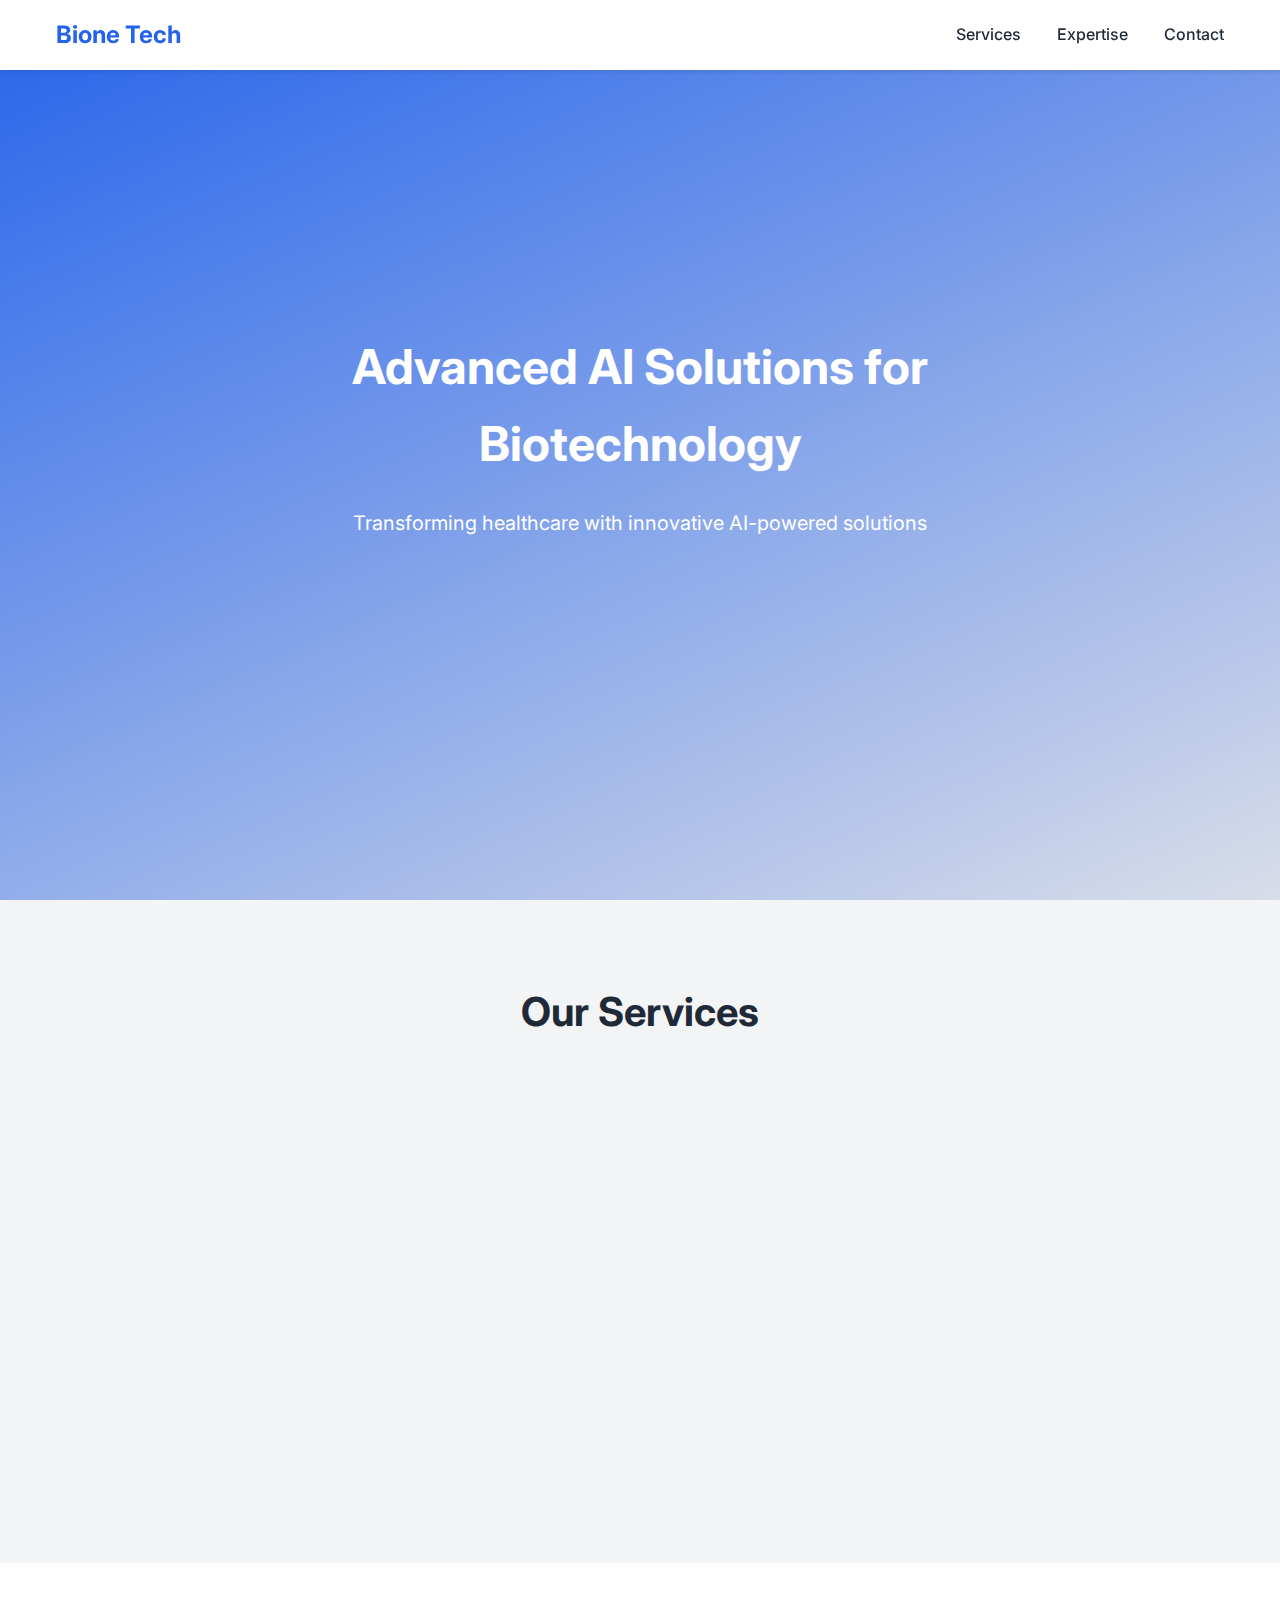
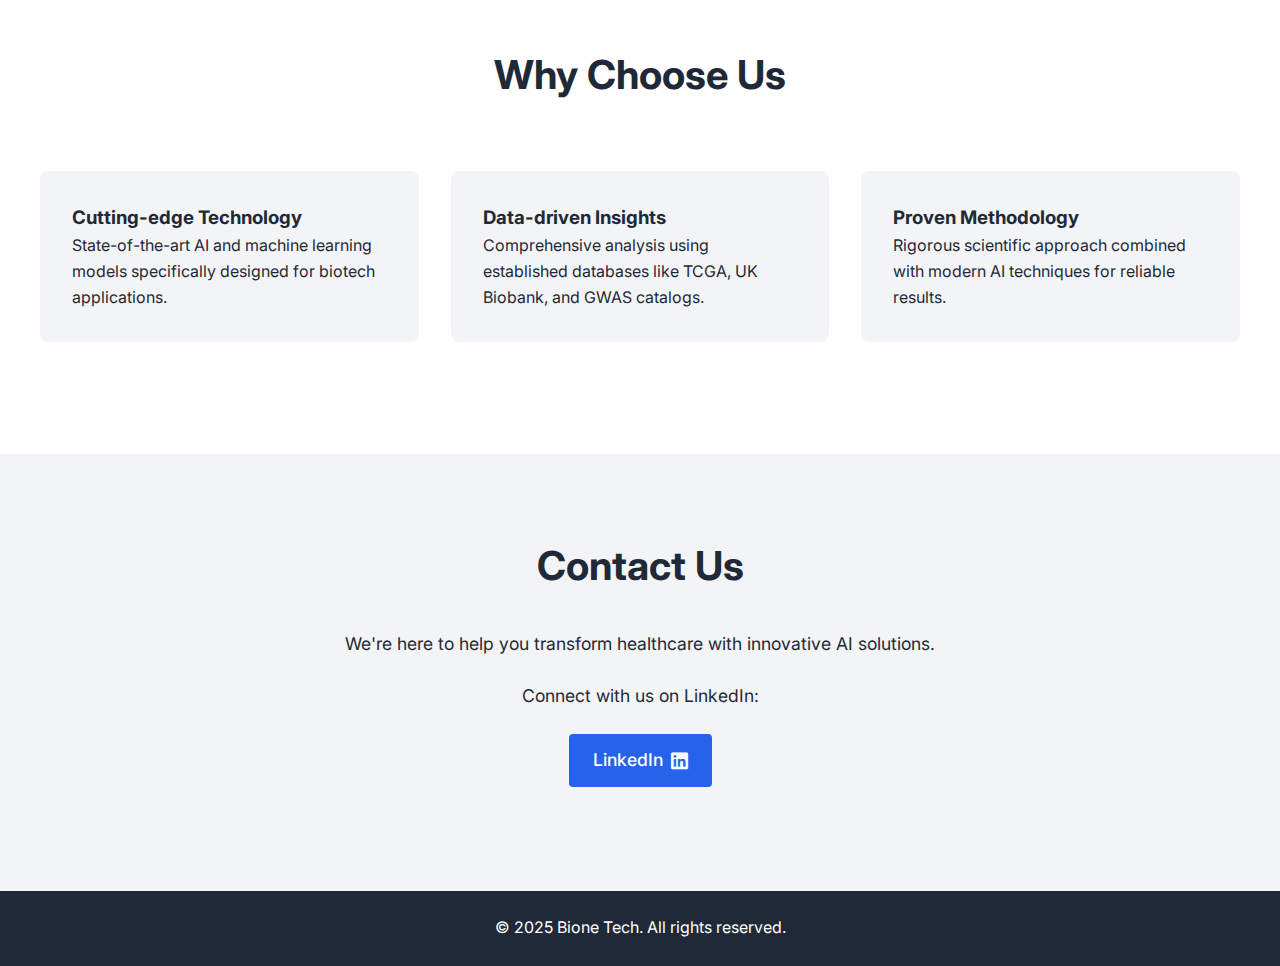
<file: index.html>
<!DOCTYPE html>
<html lang="en">
<head>
    <meta charset="UTF-8">
    <meta name="viewport" content="width=device-width, initial-scale=1.0">
    <title>Bione Tech | Advanced Biotech AI Solutions </title>
    <link rel="stylesheet" href="styles.css">
    <link rel="stylesheet" href="https://cdnjs.cloudflare.com/ajax/libs/font-awesome/6.0.0/css/all.min.css">
    <link href="https://fonts.googleapis.com/css2?family=Inter:wght@300;400;500;600;700&display=swap" rel="stylesheet">
</head>
<body>
    <header>
        <nav>
            <div class="logo">Bione Tech</div>
            <div class="nav-links">
                <a href="#services">Services</a>
                <a href="#expertise">Expertise</a>
                <a href="#contact">Contact</a>
            </div>
        </nav>
    </header>

    <main>
        <section id="hero">
            <div class="hero-content">
                <h1>Advanced AI Solutions for Biotechnology</h1>
                <p>Transforming healthcare with innovative AI-powered solutions</p>
            </div>
        </section>

        <section id="services">
            <h2>Our Services</h2>
            <div class="services-grid">
                <div class="service-card">
                    <i class="fas fa-dna"></i>
                    <h3>Treatment Response Prediction</h3>
                    <p>Leveraging TCGA data and advanced ML models to predict patient-specific treatment outcomes with high accuracy.</p>
                </div>
                <div class="service-card">
                    <i class="fas fa-microscope"></i>
                    <h3>Mutation Analysis</h3>
                    <p>Enhanced identification of disease-causing mutations using state-of-the-art deep learning approaches.</p>
                </div>
                <div class="service-card">
                    <i class="fas fa-chart-line"></i>
                    <h3>Biomarker Discovery</h3>
                    <p>Innovative biomarker prediction for complex diseases using UK Biobank and GWAS data.</p>
                </div>
                <div class="service-card">
                    <i class="fas fa-robot"></i>
                    <h3>Research Assistant with RAG</h3>
                    <p>AI-powered research assistant using Retrieval-Augmented Generation for biomedical literature analysis.</p>
                    <a href="rag-demo.html" class="demo-link">View Demo</a>
                </div>
            </div>
        </section>

        <section id="expertise">
            <h2>Why Choose Us</h2>
            <div class="expertise-grid">
                <div class="expertise-item">
                    <h3>Cutting-edge Technology</h3>
                    <p>State-of-the-art AI and machine learning models specifically designed for biotech applications.</p>
                </div>
                <div class="expertise-item">
                    <h3>Data-driven Insights</h3>
                    <p>Comprehensive analysis using established databases like TCGA, UK Biobank, and GWAS catalogs.</p>
                </div>
                <div class="expertise-item">
                    <h3>Proven Methodology</h3>
                    <p>Rigorous scientific approach combined with modern AI techniques for reliable results.</p>
                </div>
            </div>
        </section>

        <section id="contact">
            <h2>Contact Us</h2>
            <div class="contact-container">
                <p>We're here to help you transform healthcare with innovative AI solutions.</p>
                <p>Connect with us on LinkedIn:</p>
                <p><a href="https://www.linkedin.com/in/bione-tech-709b18362/" target="_blank" class="linkedin-link">LinkedIn <i class="fab fa-linkedin"></i></a></p>
            </div>
        </section>

    </main>

    <footer>
        <div class="footer-bottom">
            <p>&copy; 2025 Bione Tech. All rights reserved.</p>
        </div>
    </footer>

    <script src="script.js"></script>
</body>
</html>
</file>
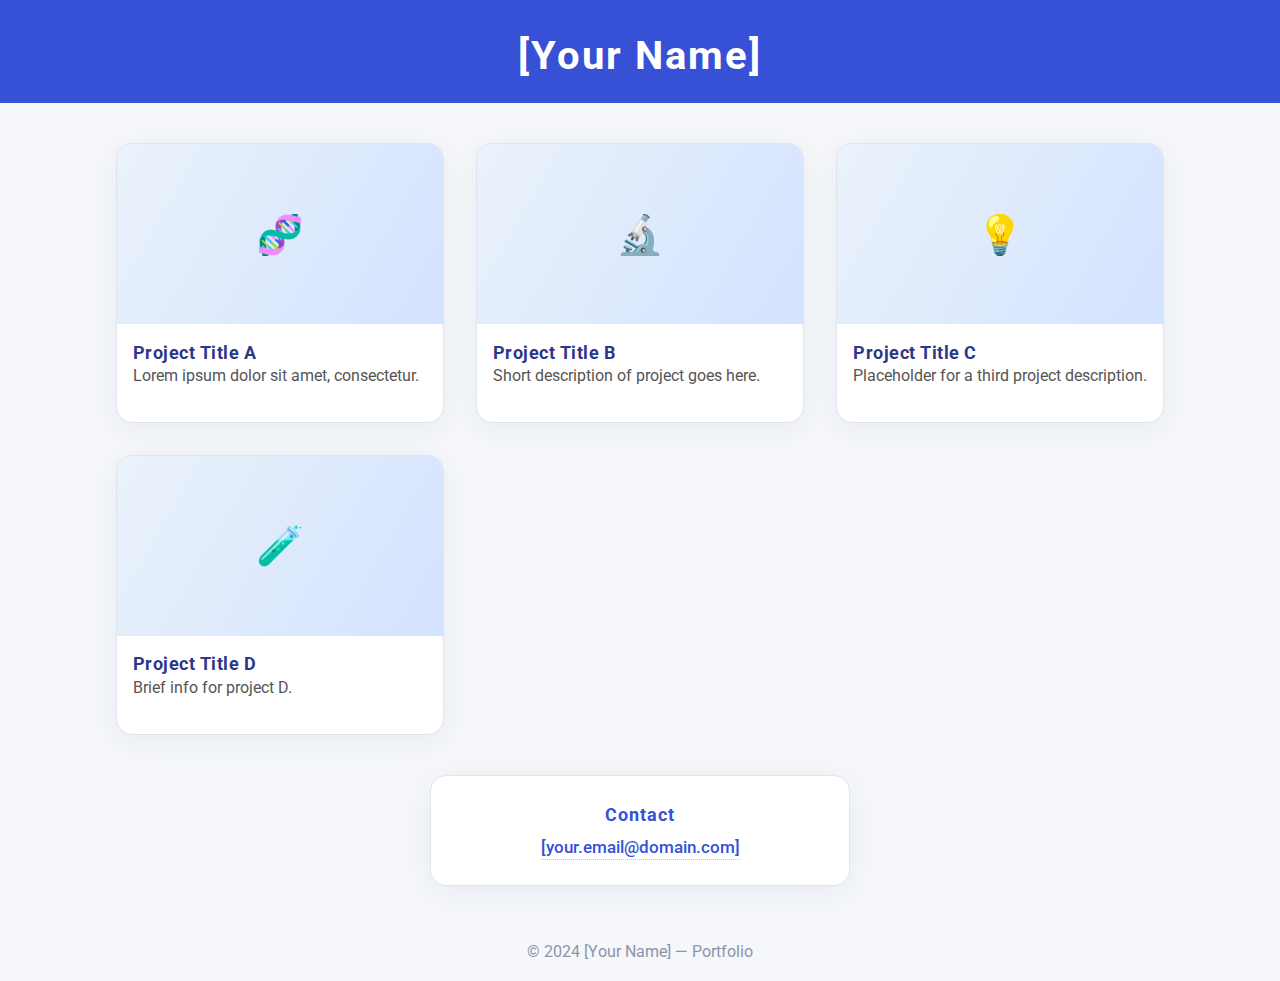
<file: index1.html>
<!DOCTYPE html>
<html lang="en">
<head>
  <meta charset="UTF-8">
  <title>Biotech AI Projects</title>
  <meta name="viewport" content="width=device-width, initial-scale=1">
  <meta name="description" content="Biotech AI Projects">
  <link href="https://fonts.googleapis.com/css2?family=Roboto:wght@400;700&display=swap" rel="stylesheet">
  <style>
    :root {
      --primary: #3651d6;
      --bg: #f5f7fa;
      --white: #fff;
      --card-bg: #fff;
      --shadow: rgba(50,70,110,.07) 0 6px 28px 0;
      --border: #e0e4ee;
      --radius: 16px;
    }
    * {
      box-sizing: border-box;
    }
    body {
      background: var(--bg);
      font-family: 'Roboto', Arial, sans-serif;
      margin: 0;
      color: #262626;
    }
    header {
      background: var(--primary);
      color: var(--white);
      padding: 2rem 1rem 1.5rem 1rem;
      text-align: center;
    }
    header h1 {
      font-weight: 700;
      letter-spacing: 2px;
      font-size: 2.5rem;
      margin: 0;
    }
    .portfolio-grid {
      display: grid;
      grid-template-columns: repeat(auto-fit, minmax(260px, 1fr));
      gap: 2rem;
      max-width: 1100px;
      margin: 2.5rem auto 1.5rem auto;
      padding: 0 2vw;
    }
    .project-card {
      background: var(--card-bg);
      border-radius: var(--radius);
      box-shadow: var(--shadow);
      overflow: hidden;
      transition: transform .2s, box-shadow .2s;
      border: 1.5px solid var(--border);
      display: flex;
      flex-direction: column;
      align-items: stretch;
    }
    .project-image {
      background: linear-gradient(120deg, #eaf2fa 0%, #d3e2ff 100%);
      min-height: 180px;
      display: flex;
      align-items: center;
      justify-content: center;
      font-size: 2.4rem;
      color: #b0b7c8;
    }
    .project-title {
      padding: 1.1rem 1rem 0.2rem 1rem;
      font-weight: 700;
      font-size: 1.13rem;
      color: #2d378a;
      letter-spacing: 0.5px;
      flex-grow: 0;
    }
    .project-desc {
      padding: 0 1rem 1rem 1rem;
      font-size: 0.99rem;
      min-height: 56px;
      flex-grow: 1;
      color: #555;
    }
    .project-card:hover {
      transform: translateY(-6px) scale(1.015);
      box-shadow: 0 10px 38px 4px rgba(54,81,214,0.09);
    }
    section.contact {
      margin: 2.5rem auto 0 auto;
      padding: 1.8rem 2rem;
      background: var(--white);
      border-radius: var(--radius);
      max-width: 420px;
      box-shadow: var(--shadow);
      text-align: center;
      border: 1.5px solid var(--border);
    }
    .contact-title {
      font-weight: 700;
      font-size: 1.15rem;
      margin-bottom: 0.7rem;
      color: var(--primary);
      letter-spacing: 1px;
    }
    .contact-email {
      color: var(--primary);
      font-size: 1.08rem;
      font-weight: 500;
      text-decoration: none;
      word-break: break-all;
      border-bottom: 1px dotted #b4c4fa;
      padding-bottom: 2px;
    }
    .footer {
      margin: 3.5rem 0 1.2rem 0;
      color: #8c94ab;
      text-align: center;
      font-size: 0.98rem;
    }
    @media (max-width: 600px) {
      header h1 {
        font-size: 1.5rem;
      }
      .portfolio-grid {
        gap: 1rem;
      }
      section.contact {
        padding: 1.1rem 1rem;
      }
    }
  </style>
</head>
<body>
  <header>
    <h1>[Your Name]</h1>
  </header>

  <main>
    <div class="portfolio-grid">
      <div class="project-card">
        <div class="project-image">
          <span>🧬</span>
        </div>
        <div class="project-title">Project Title A</div>
        <div class="project-desc">
          Lorem ipsum dolor sit amet, consectetur.<br>
        </div>
      </div>
      <div class="project-card">
        <div class="project-image">
          <span>🔬</span>
        </div>
        <div class="project-title">Project Title B</div>
        <div class="project-desc">
          Short description of project goes here.
        </div>
      </div>
      <div class="project-card">
        <div class="project-image">
          <span>💡</span>
        </div>
        <div class="project-title">Project Title C</div>
        <div class="project-desc">
          Placeholder for a third project description.
        </div>
      </div>
      <div class="project-card">
        <div class="project-image">
          <span>🧪</span>
        </div>
        <div class="project-title">Project Title D</div>
        <div class="project-desc">
          Brief info for project D.
        </div>
      </div>
      <!-- Add more project-card divs as needed -->
    </div>

    <section class="contact">
      <div class="contact-title">Contact</div>
      <div>
        <a href="mailto:[your.email@domain.com]?subject=Inquiry" class="contact-email">[your.email@domain.com]</a>
      </div>
    </section>
  </main>

  <div class="footer">
    &copy; 2024 [Your Name] &mdash; Portfolio
  </div>
</body>
</html>
</file>
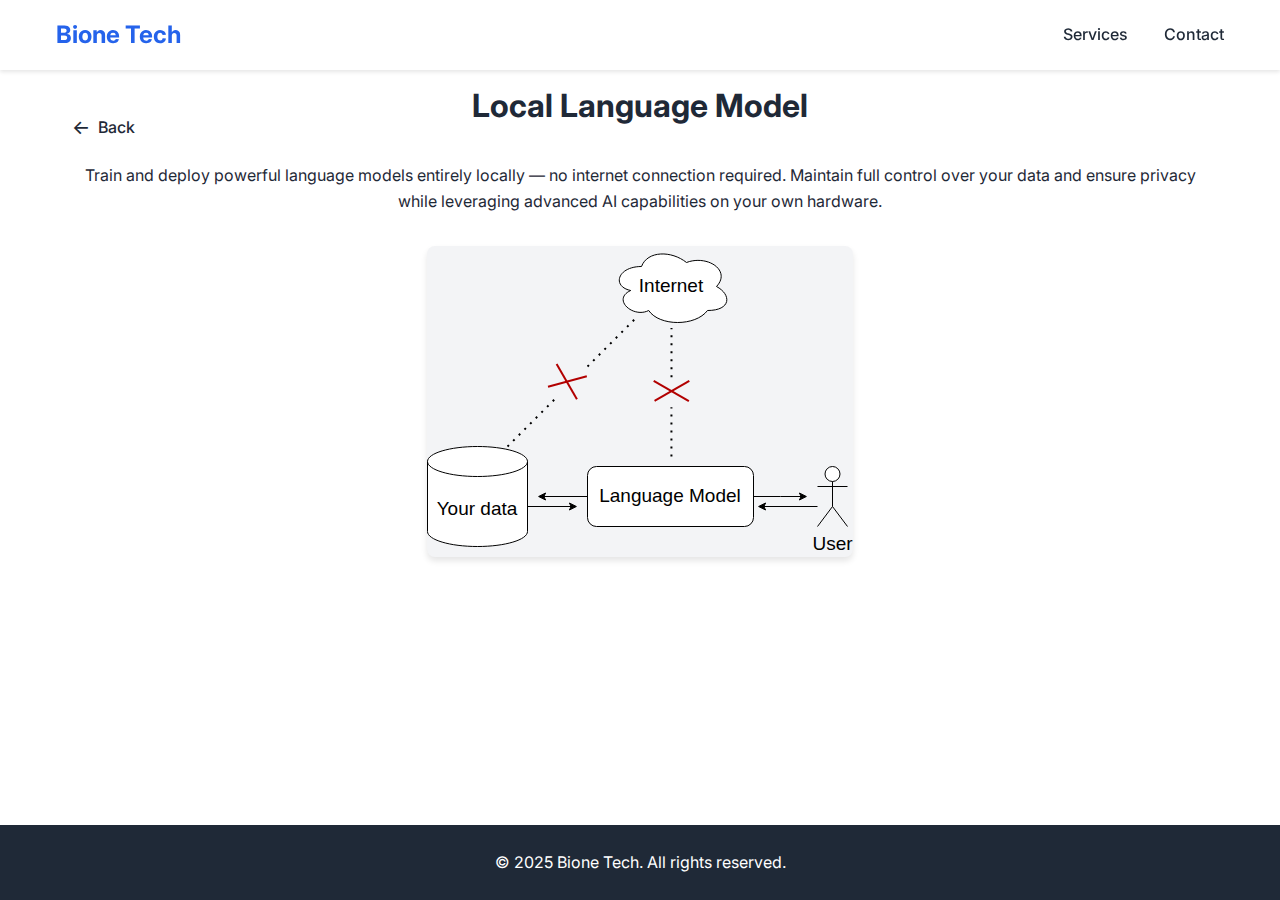
<file: local-llm.html>
<!DOCTYPE html>
<html lang="en">
<head>
    <meta charset="UTF-8">
    <meta name="viewport" content="width=device-width, initial-scale=1.0">
    <title>Local Language Model | Bione Tech</title>
    <link rel="stylesheet" href="styles.css">
    <link rel="stylesheet" href="https://cdnjs.cloudflare.com/ajax/libs/font-awesome/6.0.0/css/all.min.css">
    <link href="https://fonts.googleapis.com/css2?family=Inter:wght@300;400;500;600;700&display=swap" rel="stylesheet">
    <style>
        body {
            min-height: 100vh;
            display: flex;
            flex-direction: column;
            margin: 0;
        }
        main {
            flex: 1;
        }
        .demo-container {
            padding-top: 80px;
            max-width: 1200px;
            margin: 0 auto;
            text-align: center;
            height: 100%;
            padding-bottom: 1em;
        }
        .demo-container h1 {
            margin-bottom: 2rem;
            color: var(--text-color);
        }
        .demo-container .gif-container {
            width: fit-content;
            margin: 2rem auto;
            box-shadow: 0 4px 6px rgba(0,0,0,0.1);
            border-radius: 8px;
            overflow: hidden;
            line-height: 0;
            background-color: var(--light-bg);
        }
        .demo-container img {
            max-width: 100%;
            height: auto;
            display: block;
        }
        .back-button {
            margin-top: 2rem;
            margin-bottom: 3rem;
        }
    </style>
</head>
<body>
    <header>
        <nav>
            <div class="logo"><a href="index.html">Bione Tech</a></div>
            <div class="nav-links">
                <a href="index.html#services">Services</a>
                <a href="index.html#contact">Contact</a>
            </div>
        </nav>
    </header>

    <main>
        <div class="demo-container">
            <h1>Local Language Model</h1>
            <p>Train and deploy powerful language models entirely locally — no internet connection required. Maintain full control over your data and ensure privacy while leveraging advanced AI capabilities on your own hardware.</p>
            <div class="gif-container">
                <img src="local-llm.svg" alt="Local Language Model">
            </div>
            <a href="index.html#services" class="back-button">Back</a>
        </div>
    </main>

    <footer>
        <div class="footer-bottom">
            <p>&copy; 2025 Bione Tech. All rights reserved.</p>
        </div>
    </footer>
</body>
</html>
</file>
<file: styles.css>
:root {
    --primary-color: #2563eb;
    --secondary-color: #1e40af;
    --text-color: #1f2937;
    --light-bg: #f3f4f6;
    --white: #ffffff;
}

* {
    margin: 0;
    padding: 0;
    box-sizing: border-box;
}

body {
    font-family: 'Inter', sans-serif;
    line-height: 1.6;
    color: var(--text-color);
}

/* Header & Navigation */
header {
    background-color: var(--white);
    box-shadow: 0 2px 4px rgba(0,0,0,0.1);
    position: fixed;
    width: 100%;
    z-index: 1000;
}

nav {
    max-width: 1200px;
    margin: 0 auto;
    padding: 1rem;
    display: flex;
    justify-content: space-between;
    align-items: center;
}

.logo a {
    text-decoration: none;
    color: inherit;
}

.logo {
    font-size: 1.5rem;
    font-weight: 700;
    color: var(--primary-color);
}

.nav-links a {
    text-decoration: none;
    color: var(--text-color);
    margin-left: 2rem;
    font-weight: 500;
    transition: color 0.3s;
}

.nav-links a:hover {
    color: var(--primary-color);
}

/* Hero Section */
#hero {
    background: linear-gradient(336deg, #d8dde9 0%, #2563eb 100%);
    min-height: 100vh;
    display: flex;
    align-items: center;
    justify-content: center;
    text-align: center;
    color: var(--white);
    padding: 2rem;
}

.hero-content {
    max-width: 800px;
}

.hero-content h1 {
    font-size: 3rem;
    margin-bottom: 1.5rem;
}

.hero-content p {
    font-size: 1.25rem;
    margin-bottom: 2rem;
}

/* Services Section */
#services {
    padding: 5rem 2rem;
    background-color: var(--light-bg);
}

.services-grid {
    max-width: 1200px;
    margin: 0 auto;
    display: grid;
    grid-template-columns: repeat(auto-fit, minmax(250px, 1fr));
    gap: 2rem;
    padding: 2rem 0;
}

.service-card {
    background: var(--white);
    padding: 2rem;
    border-radius: 8px;
    box-shadow: 0 4px 6px rgba(0,0,0,0.1);
    transition: transform 0.3s;
    display: flex;
    flex-direction: column;
    min-height: 300px;
}

.service-card:hover {
    transform: translateY(-5px);
}

.service-card i {
    font-size: 2.5rem;
    color: var(--primary-color);
    margin-bottom: 1rem;
}

/* Expertise Section */
#expertise {
    padding: 5rem 2rem;
}

.expertise-grid {
    max-width: 1200px;
    margin: 0 auto;
    display: grid;
    grid-template-columns: repeat(auto-fit, minmax(300px, 1fr));
    gap: 2rem;
    padding: 2rem 0;
}

.expertise-item {
    padding: 2rem;
    background: var(--light-bg);
    border-radius: 8px;
}



/* Common Styles */
h2 {
    text-align: center;
    margin-bottom: 2rem;
    font-size: 2.5rem;
    color: var(--text-color);
}

.cta-button {
    display: inline-block;
    padding: 1rem 2rem;
    background-color: var(--primary-color);
    color: var(--white);
    text-decoration: none;
    border-radius: 4px;
    font-weight: 500;
    border: none;
    cursor: pointer;
    transition: background-color 0.3s;
}

.cta-button:hover {
    background-color: var(--secondary-color);
}

/* Contact Section */
#contact {
    padding: 5rem 2rem;
    background-color: var(--light-bg);
    /* margin-bottom: 3rem; */
}

.contact-container {
    max-width: 600px;
    margin: 0 auto;
    text-align: center;
}

.contact-container p {
    margin-bottom: 1.5rem;
    font-size: 1.1rem;
}

.linkedin-link {
    display: inline-flex;
    align-items: center;
    gap: 0.5rem;
    padding: 0.75rem 1.5rem;
    background-color: var(--primary-color);
    color: var(--white);
    text-decoration: none;
    border-radius: 4px;
    font-weight: 500;
    transition: background-color 0.3s;
}

.linkedin-link i {
    font-size: 1.2rem;
}

/* Footer */
footer {
    background-color: var(--text-color);
    color: var(--white);
    display: flex;
    justify-content: center;
    align-items: center;
    height: 75px;
}

.footer-content {
    max-width: 1200px;
    margin: 0 auto;
    display: grid;
    grid-template-columns: repeat(auto-fit, minmax(250px, 1fr));
    gap: 2rem;
    margin-bottom: 2rem;
}

.footer-bottom {
    text-align: center;
    padding-top: 0.5rem;
    padding-bottom: 0.5rem;
    /* border-top: 1px solid rgba(255,255,255,0.1); */
}

.footer-section a {
    color: var(--white);
    text-decoration: none;
    transition: opacity 0.3s;
}

.footer-section a:hover {
    opacity: 0.8;
}

/* Demo Container */
.demo-container {
    position: relative;
    padding: 7rem 2rem 2rem;
    max-width: 1200px;
    margin: 0 auto;
}

/* Demo Preview */
.demo-preview {
    width: 100%;
    border-radius: 4px;
    margin: 1rem 0;
    box-shadow: 0 2px 4px rgba(0,0,0,0.1);
}

/* Back Button */
.back-button {
    position: absolute;
    top: 5rem;
    left: 2rem;
    display: flex;
    align-items: center;
    color: var(--text-color);
    text-decoration: none;
    font-size: 1rem;
    font-weight: 500;
    transition: transform 0.2s;
}

.back-button::before {
    content: '←';
    margin-right: 0.5rem;
    font-size: 1.2em;
}

.back-button:hover {
    transform: translateX(-3px);
    color: var(--primary-color);
}

/* Demo Link */
.demo-link {
    display: inline-block;
    margin-top: auto;
    padding: 5px 15px;
    background-color: var(--primary-color);
    color: var(--white);
    text-decoration: none;
    border-radius: 4px;
    transition: background-color 0.3s ease;
    max-width: 120px;
    text-align: center;
}

.demo-link:hover {
    background-color: var(--secondary-color);
}

/* Responsive Design */
@media (max-width: 768px) {
    .hero-content h1 {
        font-size: 2rem;
    }
    
    .nav-links {
        display: none;
    }
    /* Mobile nav adjustments */
    .nav-links {
        display: none;
    }
}
</file>
